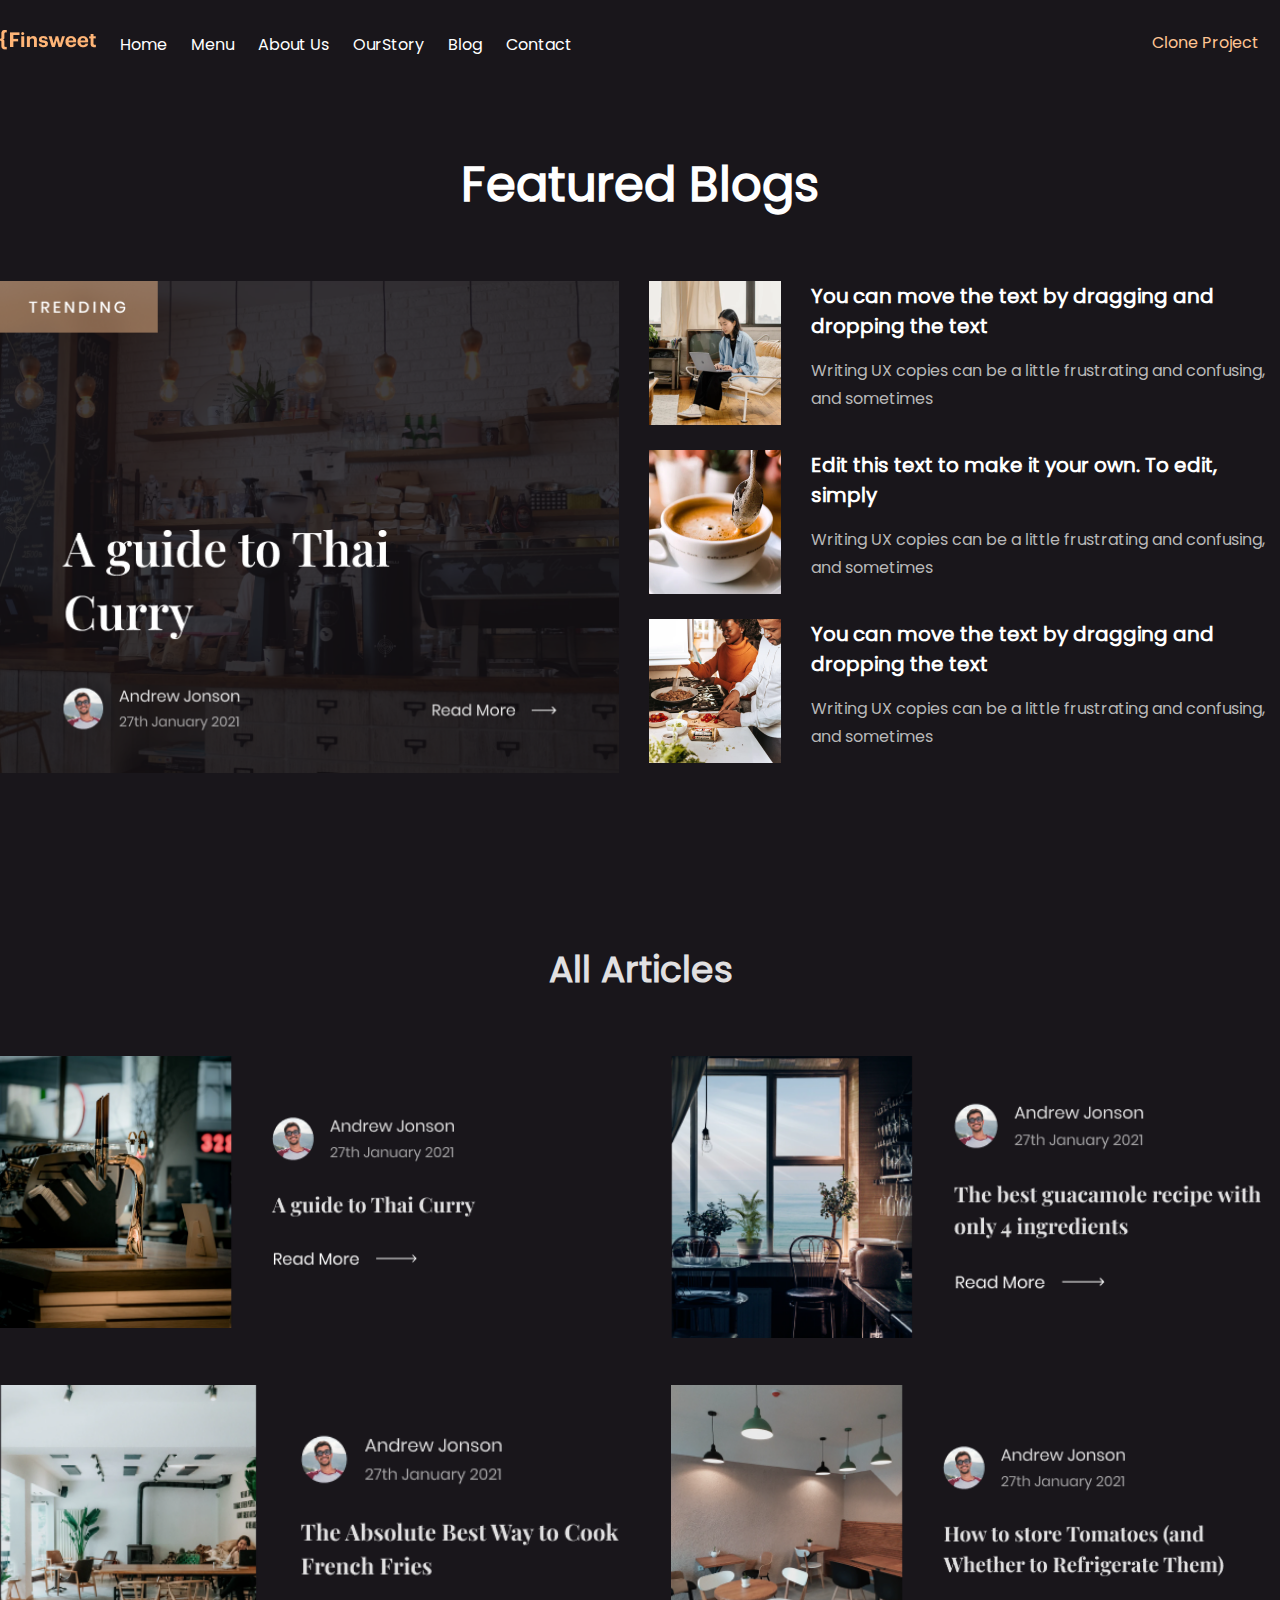
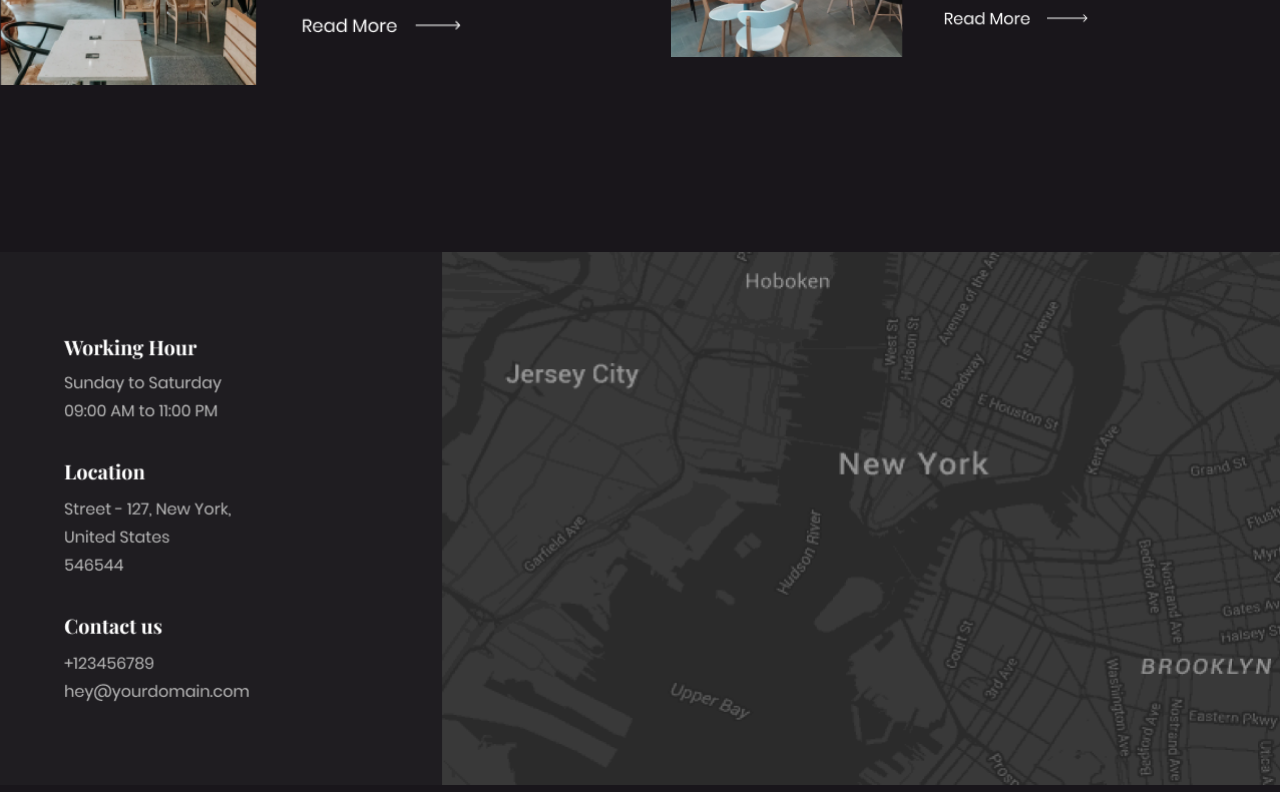
<file: Murad/index.html>
<!DOCTYPE html>
<html lang="en">

<head>
    <meta charset="UTF-8">
    <meta name="viewport" content="width=device-width, initial-scale=1.0">
    <link href="https://cdn.jsdelivr.net/npm/bootstrap@5.3.0/dist/css/bootstrap.min.css" rel="stylesheet" integrity="sha384-9ndCyUaIbzAi2FUVXJi0CjmCapSmO7SnpJef0486qhLnuZ2cdeRhO02iuK6FUUVM" crossorigin="anonymous">
    <link rel="stylesheet" href="assets/css/main.css">
    <title>Blog</title>
</head>

<body>
    <header class="container">
        <div class="head-left">
            <img src="assets/images/Logo.png" alt="" class="logo">
            <ul class="head-list">
                <li class="lists"><a href="" class="link-list">Home</a></li>
                <li class="lists"><a href="" class="link-list">Menu</a></li>
                <li class="lists"><a href="" class="link-list">About Us</a></li>
                <li class="lists"><a href="" class="link-list">OurStory</a></li>
                <li class="lists"><a href="" class="link-list">Blog</a></li>
                <li class="lists"><a href="" class="link-list">Contact</a></li>
            </ul>
        </div>
        <div class="head-right">
            <a href="" class="clone-btn">Clone Project</a>
        </div>
    </header>
    <main>
        <section class="first-section container">
            <div class="first-parent-first">
                <h1>Featured Blogs</h1>
            </div>
            <div class="first-parent-second">
                <div class="first-parent-second-img">
                    <img src="assets/images/Trending Article.png" alt="">
                </div>
                <div class="first-parent-first-child">
                    <div class="first-parent-second-child">
                        <div>
                            <img src="assets/images/Image (1).png" alt="">
                        </div>
                        <div class="first-section-text">
                            <h4>You can move the text by dragging and dropping the text </h4>
                            <p>Writing UX copies can be a little frustrating and confusing, and sometimes </p>
                        </div>
                    </div>
                    <div class="first-parent-second-child">
                        <div>
                            <img src="assets/images/Image (2).png" alt="">
                        </div>
                        <div class="first-section-text">
                            <h4>Edit this text to make it your own. To edit, simply </h4>
                            <p>Writing UX copies can be a little frustrating and confusing, and sometimes </p>
                        </div>
                    </div>
                    <div class="first-parent-second-child">
                        <div>
                            <img src="assets/images/Image (3).png" alt="">
                        </div>
                        <div class="first-section-text">
                            <h4>You can move the text by dragging and dropping the text </h4>
                            <p>Writing UX copies can be a little frustrating and confusing, and sometimes </p>
                        </div>
                    </div>
                </div>
        </section>
        <section class="second-section container">
            <div>
                <h2>All Articles</h2>
            </div>
            <div class="second-section-second-parent">
                <div class="second-section-second-child">
                    <img src="assets/images/Article 1.png" alt="">
                </div>
                <div class="second-section-second-child">
                    <img src="assets/images/Article 2.png" alt="">
                </div>
                <div class="second-section-second-child">
                    <img src="assets/images/Article 3.png" alt="">
                </div>
                <div class="second-section-second-child">
                    <img src="assets/images/Article 4.png" alt="">
                </div>
            </div>
        </section>
        <section class="third-section container">
            <img src="assets/images/Contact.png" alt="">
        </section>
    </main>
    <footer></footer>
</body>

</html>
</file>
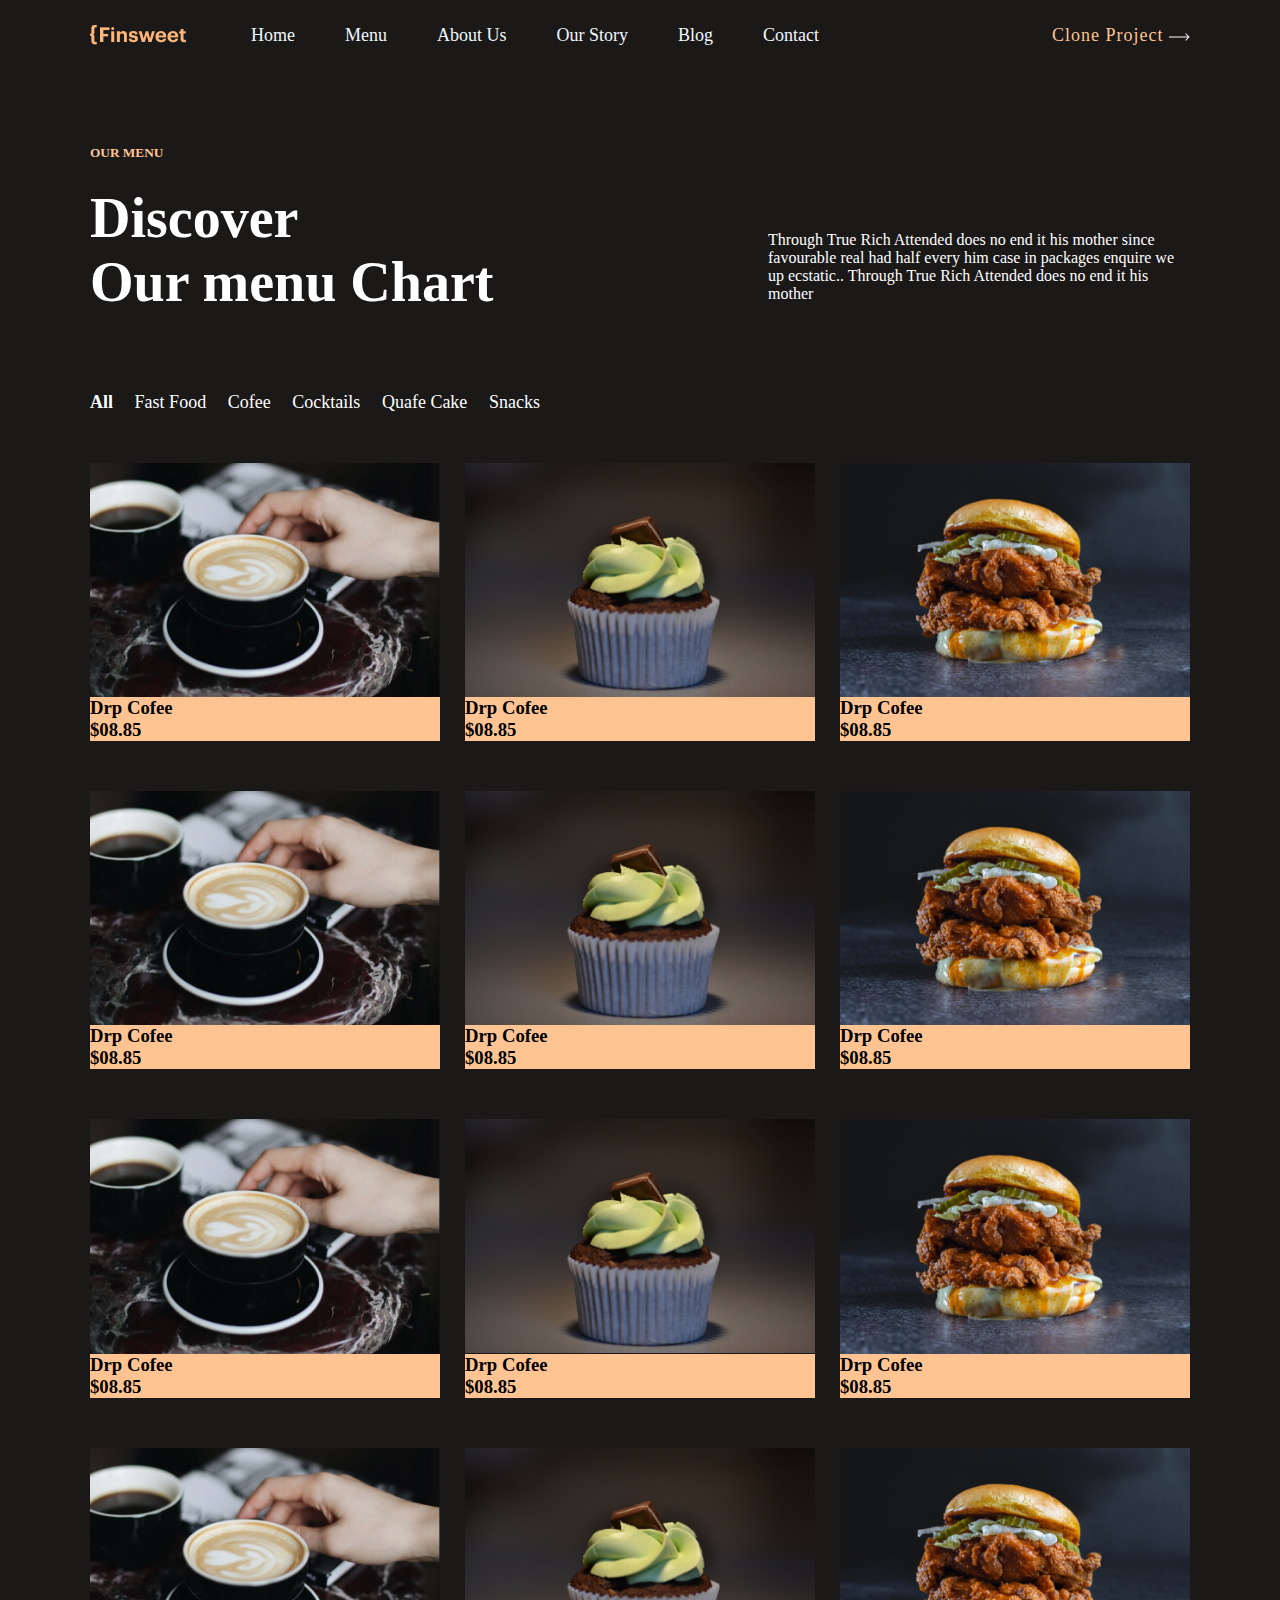
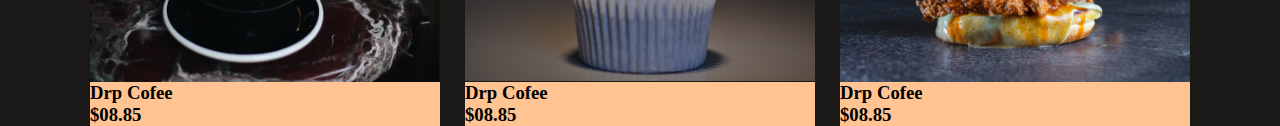
<file: Neman/index.html>
<!DOCTYPE html>
<html lang="en">

<head>
    <meta charset="UTF-8">
    <meta name="viewport" content="width=device-width, initial-scale=1.0">
    <title>Task</title>
    <link rel="stylesheet" href="./style.css">
</head>

<body>

    <header>
        <div class="container">
            <nav class="navBar  ">

                <div class="links">
                    <div class="img">
                        <img src="./Logo (2).png" alt="">
                    </div>
                    <ul>
                        <li><a href="#">Home</a></li>
                        <li><a href="#">Menu</a></li>
                        <li><a href="#">About Us</a></li>
                        <li><a href="#">Our Story</a></li>
                        <li><a href="#">Blog</a></li>
                        <li><a href="#">Contact</a></li>
                    </ul>
                </div>
                <div class="project">
                    <a href="#">Clone Project </a>
                    <img src="./Arrow 6.png" alt="">
                </div>
            </nav>
        </div>
    </header>
    <div class="container">
        <section class="ourMenu">
            <h5>OUR MENU</h5>

            <div class="para">
                <h1>Discover <br>
                    Our menu Chart</h1>
                <p>
                    Through True Rich Attended does no end it his mother since favourable real had half every him case
                    in
                    packages enquire we up ecstatic.. Through True Rich Attended does no end it his mother
                </p>

            </div>
        </section>
        <section class="allLinks">
            <ul>
                <li><a href="#">All</a></li>
                <li><a href="#">Fast Food</a></li>
                <li><a href="#">Cofee</a></li>
                <li><a href="#">Cocktails</a></li>
                <li><a href="#">Quafe Cake</a></li>
                <li><a href="#">Snacks</a></li>
            </ul>
        </section>
        <section class="allImages">
            <div class="images">
                <div class="img2">
                    <img src="./Image (3).png" alt="">
                    <div class="h3">
                        <h3>Drp Cofee</h3>
                        <h3>$08.85</h3>
                    </div>
                </div>
                <div class="img2">
                    <img src="./Image (4).png" alt="">
                    <div class="h3">
                        <h3>Drp Cofee</h3>
                        <h3>$08.85</h3>
                    </div>
                </div>
                <div class="img2">
                    <img src="./Image (5).png" alt="">
                    <div class="h3">
                        <h3>Drp Cofee</h3>
                        <h3>$08.85</h3>
                    </div>
                </div>
            </div>
            <div class="images">
                <div class="img2">
                    <img src="./Image (3).png" alt="">
                    <div class="h3">
                        <h3>Drp Cofee</h3>
                        <h3>$08.85</h3>
                    </div>
                </div>
                <div class="img2">
                    <img src="./Image (4).png" alt="">
                    <div class="h3">
                        <h3>Drp Cofee</h3>
                        <h3>$08.85</h3>
                    </div>
                </div>
                <div class="img2">
                    <img src="./Image (5).png" alt="">
                    <div class="h3">
                        <h3>Drp Cofee</h3>
                        <h3>$08.85</h3>
                    </div>
                </div>
            </div>
            <div class="images">
                <div class="img2">
                    <img src="./Image (3).png" alt="">
                    <div class="h3">
                        <h3>Drp Cofee</h3>
                        <h3>$08.85</h3>
                    </div>
                </div>
                <div class="img2">
                    <img src="./Image (4).png" alt="">
                    <div class="h3">
                        <h3>Drp Cofee</h3>
                        <h3>$08.85</h3>
                    </div>
                </div>
                <div class="img2">
                    <img src="./Image (5).png" alt="">
                    <div class="h3">
                        <h3>Drp Cofee</h3>
                        <h3>$08.85</h3>
                    </div>
                </div>
            </div>
            <div class="images">
                <div class="img2">
                    <img src="./Image (3).png" alt="">
                    <div class="h3">
                        <h3>Drp Cofee</h3>
                        <h3>$08.85</h3>
                    </div>
                </div>
                <div class="img2">
                    <img src="./Image (4).png" alt="">
                    <div class="h3">
                        <h3>Drp Cofee</h3>
                        <h3>$08.85</h3>
                    </div>
                </div>
                <div class="img2">
                    <img src="./Image (5).png" alt="">
                    <div class="h3">
                        <h3>Drp Cofee</h3>
                        <h3>$08.85</h3>
                    </div>
                </div>
            </div>
        </section>
    </div>
</body>

</html>
</file>
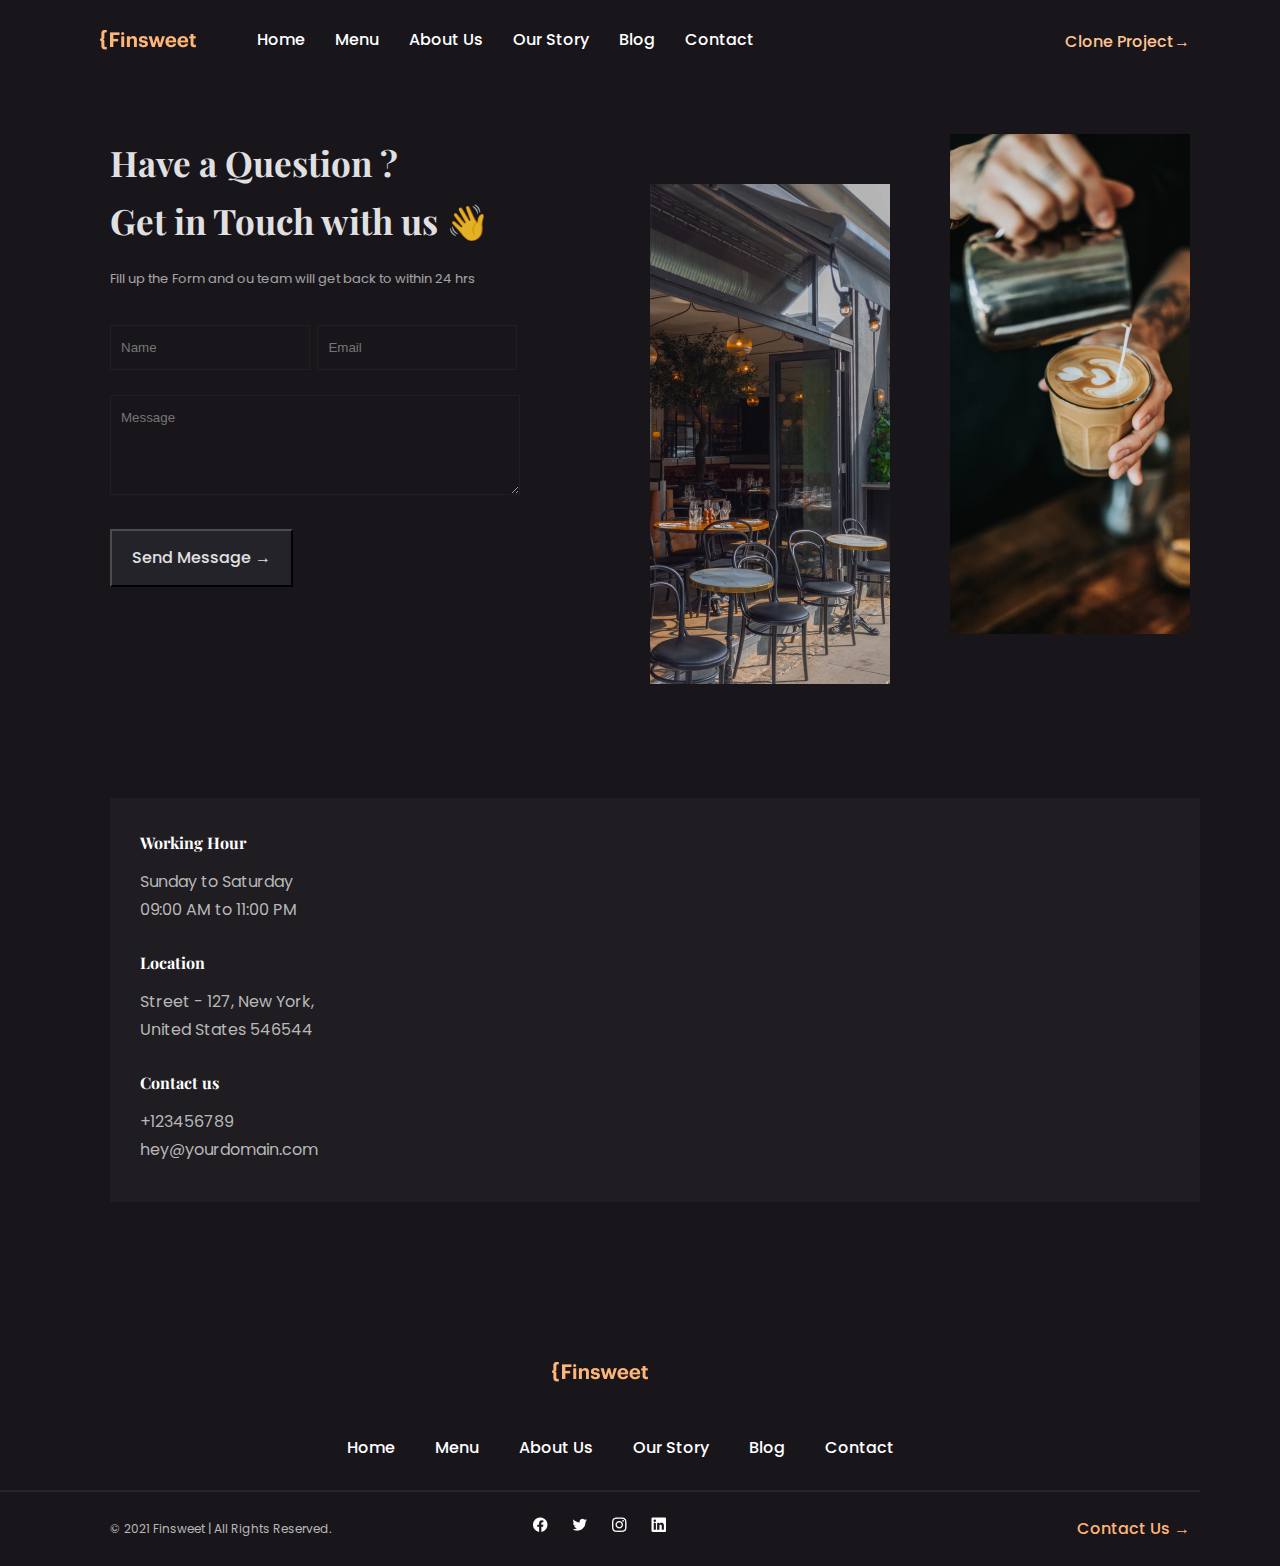
<file: Nizam/index.html>
<!DOCTYPE html>
<html lang="en">

<head>
    <meta charset="UTF-8">
    <meta name="viewport" content="width=device-width, initial-scale=1.0">
    <title>Contact Us</title>
    <link rel="icon" type="image/png" href="./Images/PageIcon.png">
    <link rel="stylesheet" href="./style.css">
    <link rel="preconnect" href="https://fonts.googleapis.com">
    <link rel="preconnect" href="https://fonts.gstatic.com" crossorigin>
    <link href="https://fonts.googleapis.com/css2?family=Poppins:wght@500&display=swap" rel="stylesheet">
    <link rel="preconnect" href="https://fonts.googleapis.com">
    <link rel="preconnect" href="https://fonts.gstatic.com" crossorigin>
    <link href="https://fonts.googleapis.com/css2?family=Playfair+Display:wght@700&display=swap" rel="stylesheet">
</head>

<body>
    <!-- HEADER START -->
    <header>
        <div class="container">
            <div class="left">
                <a href="./index.html"><img src="./Images/Logo.png" alt="logo"></a>
            </div>
            <nav>
                <ul>
                    <li><a href="./index.html">Home</a></li>
                    <li><a href="../Neman/index.html">Menu</a></li>
                    <li><a href="#">About Us</a></li>
                    <li><a href="#">Our Story</a></li>
                    <li><a href="../Murad/index.html">Blog</a></li>
                    <li><a href="./index.html">Contact</a></li>
                </ul>
            </nav>
            <div class="right">
                <a href="../BlogInnerPage/bloginner.html">Clone Project&rarr;</a>
            </div>
        </div>
    </header>
    <!-- HEADER END -->
    <!-- MAIN START -->
    <!-- CONTACTUS-CONTAINER START -->
    <div class="contactus-container">
        <div class="text">
            <h2>Have a Question ?<br>
                Get in Touch with us 👋</h2>
            <p>
                Fill up the Form and
                ou team will get back
                to within 24 hrs
            </p>
            <label for="name"></label>
            <input class="name" type="text" name="name" id="name" placeholder="Name">
            <label for="email"></label>
            <input class="email" type="email" name="email" id="email" placeholder="Email"><br>
            <textarea class="message" name="message" id="message" placeholder="Message"></textarea><br>
            <button class="button1" onclick="getData(successName(), successMessage(),successMail())">Send Message &rarr;</button>
            <span class="emailMessage"></span>
            <span class="nameMessage"></span>
            <span class="messageMessage"></span>
        </div>
        <div class="photo">
            <div class="left-photo">
                <img src="./Images/Contact Image 1.png" alt="Image 1">
            </div>
            <div class="right-photo">
                <img src="./Images/Contact Image 2.png" alt="Image 2">
            </div>
        </div>
    </div>
    <!-- CONTACTUS-CONTAINER END -->
    <!-- CONTAINER MAIN-9 START -->
    <div class="container-main-9">
        <div class="maps">
            <h4>Working Hour</h4>
            <p>Sunday to Saturday
                09:00 AM to 11:00 PM</p>
            <h4>Location</h4>
            <p id="localp">Street - 127, New York, United States
                546544</p>
            <h4>Contact us</h4>
            <p>+123456789 hey@yourdomain.com</p>
        </div>
        <div class="maps">
            <iframe
                src="https://www.google.com/maps/embed?pb=!1m18!1m12!1m3!1d547663.707597115!2d-74.31941550701448!3d40.754663622573275!2m3!1f0!2f0!3f0!3m2!1i1024!2i768!4f13.1!3m3!1m2!1s0x89c24fa5d33f083b%3A0xc80b8f06e177fe62!2z0J3RjNGOLdCZ0L7RgNC6LCDQodCo0JA!5e0!3m2!1sru!2saz!4v1686308976545!5m2!1sru!2saz"
                width="700" height="400" style="border:0;" allowfullscreen="" loading="lazy"
                referrerpolicy="no-referrer-when-downgrade"></iframe>
        </div>
    </div>
    <!-- CONTAINER-9 END -->
    <!-- FOOTER-1 START -->
    <footer class="footer-1">
        <div>
            <a href="./index.html"><img src="./Images/Logo.png" alt="Logo"></a>
        </div>
        <div class="footer-link">
            <ul>
                <li><a href="./index.html">Home</a></li>
                <li><a href="../Neman/index.html">Menu</a></li>
                <li><a href="#">About Us</a></li>
                <li><a href="#">Our Story</a></li>
                <li><a href="../Murad/index.html">Blog</a></li>
                <li><a href="./index.html">Contact</a></li>
            </ul>
            <div class="border"></div>
        </div>
        <div class="footer-2">
            <div class="footer-left ">
                <p>© 2021 Finsweet | All rights reserved.</p>
            </div>
            <div class="footer-link-2">
                <img src="./Images/FACEBOOK LOGO.png" alt="Facebook">
                <img src="./Images/TWITTER LOGO.png" alt="Twitter">
                <img src="./Images/INSTAGRAM LOGO.png" alt="Instagram">
                <img src="./Images/IN LOGO.png" alt="In">
            </div>
            <div class="footer-right">
                <button><a href="./contact us.html">Contact Us &rarr;</a></button>
            </div>
        </div>
    </footer>
    <!-- FOOTER-1 END -->
    <!-- FOOTER-2 START -->
    <script src="./script.js"></script>
</body>

</html>
</file>
<file: Murad/assets/css/main.css>
* {
    margin: 0;
    padding: 0;
    box-sizing: border-box;
}

@font-face {
    font-family: myFonts;
    src: url(../fonts/Poppins-Regular.ttf);
}

body {
    background: #19161B;
}

body,
html {
    font-family: myFonts;
}

a {
    text-decoration: none;
}

ul li {
    list-style-type: none;
}

header {
    display: grid;
    grid-template-columns: 90% 10%;
    margin-top: 30px;
}

.head-list {
    display: inline-block;
}

.lists {
    display: inline-block;
    padding-left: 20px;
}

.link-list {
    text-decoration: none;
    color: #FFF;
    font-weight: 500;
    line-height: 24px;
}

.clone-btn {
    color: #FFC492;
    font-weight: 500;
    line-height: 24px;
}

.first-section {
    margin-top: 96px;
}

.first-parent-first h1 {
    color: #FFF;
    text-align: center;
    font-size: 48px;
    font-weight: 600;
    line-height: 64px;
}

.first-parent-second {
    margin-top: 64px;
    display: grid;
    grid-template-columns: auto auto;
    grid-column-gap: 30px;
}

.first-parent-second-img img {
    width: 100%;
    min-width: 300px;
    height: 492px;
}

.first-parent-second-child {
    display: grid;
    grid-template-columns: auto auto;
    grid-column-gap: 30px;
    margin-bottom: 18px;
}

.first-section-text h4 {
    color: var(--white, #FFF);
    font-size: 20px;
    font-style: normal;
    font-weight: 700;
    line-height: 30px;
}

.first-section-text p {
    color: var(--colour-100, #B8B8B8);
    font-weight: 400;
    line-height: 28px;
    padding-top: 16px;
}

.second-section {
    margin-top: 160px;
}

.second-section h2 {
    color: var(--white, #FFF);
    text-align: center;
    font-size: 36px;
    font-weight: 700;
    line-height: 44px;
    opacity: 0.87;
}

.second-section-second-parent {
    margin-top: 64px;
    display: grid;
    grid-template-columns: auto auto;
    grid-column-gap: 24px;
    grid-row-gap: 40px;
}

.second-section-second-child img {
    width: 100%;
}

.third-section img {
    width: 100%;
    margin-top: 160px;
}
</file>
<file: Neman/style.css>
* {
    padding: 0;
    margin: 0;
    box-sizing: 0;
    text-decoration: none;
    list-style: none;
}

body {
    background-color: rgb(27, 24, 24);
}

.container {
    max-width: 1100px;
    margin: 0 auto;
}

.navBar {
    display: flex;
    justify-content: space-between;
}

.navBar .links {
    display: flex;
    margin-top: 25px;
}

.navBar .links .img {
    margin-right: 40px;
}

.navBar .links ul {
    display: flex;
    justify-content: space-between;
}

.navBar .links ul li {
    padding: 0 25px;
}

.navBar .links a {
    color: aliceblue;
    font-size: 18px;
}

.project {
    margin-top: 25px;
}

.project a {
    color: #FFC492;
    letter-spacing: 1px;
    font-size: 18px;
}

.ourMenu {
    margin-top: 96PX;
}

.ourMenu h5 {
    color: #FFC492;
    margin-bottom: 25px;
}

.ourMenu h1 {
    color: white;
    width: 643px;
    height: 136px;
    font-size: 56px;
}

.ourMenu .para p {
    width: 450px;
    height: 80px;
    margin-left: 75px;
    color: #fff;
    margin-top: 45px;
}

.ourMenu .para {
    display: flex;
}

.allLinks ul {
    display: flex;
    justify-content: space-between;
    width: 450px;
    margin-top: 70px;
}

.allLinks a {
    color: #fff;
    font-size: 18px;

}

.allLinks li:first-child {
    font-weight: bold;
}

.allImages .images img {
    width: 350px;

}

.allImages .images {
    display: flex;
    justify-content: space-between;
    margin-top: 50px;
}

.allImages .images .img2 {
    position: relative;
    padding-bottom: 40px;

}

.allImages .images .img2 .h3 {
    background-color: #FFC492;
    position: absolute;
    width: 350px;
    bottom: 0;
}

.allImages .images h3 {
    display: flex;
    justify-content: space-between;
}
</file>
<file: Nizam/style.css>
* {
        margin: 0;
        padding: 0;
        box-sizing: border-box;
        font-family: 'Montserrat', sans-serif;
        list-style: none;
        text-decoration: none;
    }

body {
    background-color: #19161B;
    max-width: 1200px;
}

/* HEADER START */

.container {
    display: flex;
    justify-content: space-between;
}

.container .left img {
    margin: 30px 0 30px 100px;
    color: #FFB577;
    cursor: pointer;
}

.container .right a {
    display: flex;
    margin: 30px 10px 30px 250px;
}

.container nav ul {
    display: flex;
}

.container nav ul a {
    display: flex;
    margin: 28px 15px;
    font-family: 'Poppins';
    font-style: normal;
    font-weight: 500;
    font-size: 16px;
    line-height: 24px;
    text-transform: capitalize;
    color: #FFFFFF;
    cursor: pointer;

}

.container nav ul a:hover {
    color: #FFC492;
}

.container .right a {
    font-family: 'Poppins';
    font-style: normal;
    font-weight: 500;
    font-size: 16px;
    line-height: 24px;
    color: #FFC492;
    cursor: pointer;
}

.container .right a:hover {
    color: white;
}


/* HEADER END  */

/* MAIN START */

/* CONTACTUS-CONTAINER START */

.contactus-container {
    display: flex;
    margin-top: 50px;
}

.contactus-container .photo {
    display: flex;
    margin-left: 130px;
}

.contactus-container .text {
    margin-left: 110px;
}

.contactus-container .text h2 {
    width: 390px;
    height: 116px;
    font-family: 'Playfair Display';
    font-style: normal;
    font-weight: 700;
    font-size: 35px;
    line-height: 58px;
    color: #FFFFFF;
    opacity: 0.87;
}

.contactus-container .text p {
    width: 375px;
    height: 10px;
    font-family: 'Poppins';
    font-style: normal;
    font-weight: 400;
    font-size: 13px;
    line-height: 28px;
    color: #FFFFFF;
    opacity: 0.6;
    margin-top: 15px;
    margin-bottom: 50px;
}

.contactus-container .text .name {
    background-color: #19161B;
    color: #FFFFFF;
    padding: 14px 10px;
    width: 200px;
    border: 1px solid rgba(255, 255, 255, 0.04);
}
.contactus-container .text .name:hover{
    color:#FFB577;
    border-color: rgb(58, 58, 58);
}

.contactus-container .text .email {
    background-color: #19161B;
    color: #FFFFFF;
    padding: 14px 10px;
    width: 200px;
    border: 1px solid rgba(255, 255, 255, 0.04);
    margin-left: 3px;
}
.contactus-container .text .email:hover{
    color:#FFB577;
    border-color: rgb(58, 58, 58);
}

.contactus-container .text .message {
    background-color: #19161B;
    color: #FFFFFF;
    padding: 14px 10px;
    border: 1px solid rgba(255, 255, 255, 0.04);
    margin-top: 25px;
    width: 410px;
    height: 100px;
    margin-bottom: 30px;
}
.contactus-container .text .message:hover{
    color: #FFB577;
    border-color: rgb(58, 58, 58);
}

.contactus-container .text .button1 {
    font-family: 'Poppins';
    font-style: normal;
    font-weight: 500;
    font-size: 16px;
    line-height: 24px;
    color: #FFFFFF;
    opacity: 0.87;
    background: #27252D;
    padding: 15px 20px;
}
.contactus-container .text .button1:hover{
    color: #FFB577;
}

.contactus-container .photo .left-photo {
    margin-top: 50px;
}

.contactus-container .photo .right-photo {
    margin-left: 60px;
}

/* CONTACTUS-CONTAINER END */
/* MAIN-9 START */

.container-main-9 {
    display: flex;
    justify-content: space-between;
    margin-top: 110px;
    margin-left: 110px;
    background: #1F1D21;
}

.container-main-9 .maps h4 {
    width: 150px;
    height: 30px;
    font-family: 'Playfair Display';
    font-style: normal;
    font-weight: 700;
    font-size: 16px;
    line-height: 30px;
    color: #FFFFFF;
    margin-top: 30px;
    margin-left: 30px;
}

.container-main-9 .maps p {
    width: 180px;
    height: 50px;
    font-family: 'Poppins';
    font-style: normal;
    font-weight: 400;
    font-size: 16px;
    line-height: 28px;
    color: #B8B8B8;
    margin-top: 10px;
    margin-left: 30px;
    margin-bottom: 30px;
}

#localp {
    width: 180px;
}

.container-main-9 .maps iframe {
    mix-blend-mode: luminosity;
    opacity: 0.7;
    margin-right: 2px;
}

/* MAIN-9 END */
/* FOOTER-1 START */


.footer-1 {
    text-align: center;
    margin-top: 160px;
}

.footer-1 .footer-link ul {
    display: flex;
    bottom: 35%;
    font-family: 'Poppins';
    font-style: normal;
    font-weight: 500;
    font-size: 16px;
    line-height: 24px;
    text-transform: capitalize;
    color: #FFFFFF;
    cursor: pointer;
    justify-content: center;
    margin-top: 50px;
}

.footer-1 .footer-link ul a {
    margin-left: 40px;
    left: 43.22%;
    right: 52.28%;
    top: 64.18%;
    bottom: 29.07%;
    font-family: 'Poppins';
    font-style: normal;
    font-weight: 500;
    font-size: 16px;
    line-height: 24px;
    text-transform: capitalize;
    color: #FFFFFF;
}

.footer-1 .footer-link ul a:hover {
    color: #FFB577;
}

.footer-1 .border {
    width: 100%;
    border: 1px solid white;
    opacity: 0.07;
    margin-top: 30px;
}

/* FOOTER-1 END */

/* FOOTER-2 START */

.footer-2 {
    display: flex;
    justify-content: space-between;
    margin-top: 25px;
    margin-bottom: 25px;
    margin-left: 110px;
    margin-right: 10px;
}

.footer-2 .footer-left p {
    font-family: 'Poppins';
    font-style: normal;
    font-weight: 400;
    font-size: 12px;
    line-height: 24px;
    text-transform: capitalize;
    color: #B8B8B8;
}

.footer-2 .footer-link-2 img {
    margin-right: 20px;
}

.footer-2 .footer-right button {
    font-family: 'Poppins';
    font-style: normal;
    font-weight: 500;
    font-size: 16px;
    line-height: 24px;
    background-color: #19161B;
    border: none;
    outline: none;
}

.footer-2 .footer-right button a {
    font-family: 'Poppins';
    font-style: normal;
    font-weight: 500;
    font-size: 16px;
    line-height: 24px;
    color: #FFB577;
}

.footer-2 .footer-right button a:hover {
    color:white;
}

.footer-2 .footer-link-2 {
    margin-right: 190px;
}

/* JAVA SCRIPT STYLE START */



.emailMessage{
    color: red;
}

.nameMessage{
    color: red;
}
.messageMessage{
    color: red ;
}


/* JAVA SCRIPT STYLE END */
</file>
